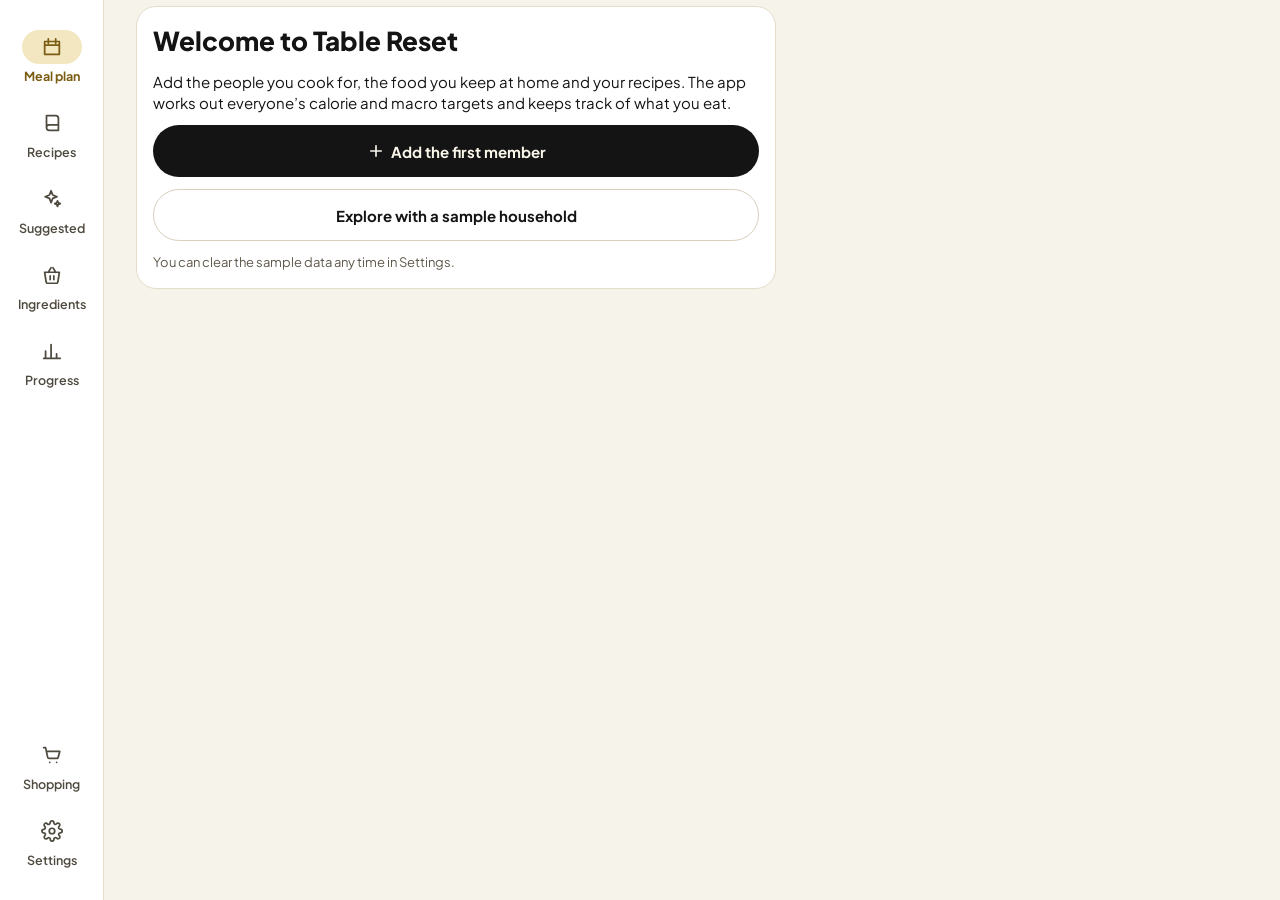
<file: index.html>
<!doctype html>
<html lang="en" data-theme="auto">
<head>
<meta charset="utf-8">
<meta name="viewport" content="width=device-width, initial-scale=1, viewport-fit=cover">
<meta name="description" content="Plan meals, track macros and keep your pantry stocked for the whole household.">
<meta name="theme-color" content="#F6F3EA">
<title>Table Reset</title>
<link rel="manifest" href="manifest.webmanifest">
<link rel="icon" href="icons/icon.svg" type="image/svg+xml">
<link rel="apple-touch-icon" href="icons/icon-192.png">
<link rel="preconnect" href="https://fonts.googleapis.com">
<link rel="preconnect" href="https://fonts.gstatic.com" crossorigin>
<link rel="stylesheet" href="https://fonts.googleapis.com/css2?family=Plus+Jakarta+Sans:wght@400;500;600;700;800&display=swap">
<link rel="stylesheet" href="css/app.css">
<script>
  // Apply this device's appearance before the first paint to avoid a flash.
  try {
    var dev = JSON.parse(localStorage.getItem('mealmacros.device.v1') || '{}');
    document.documentElement.dataset.theme = dev.appearance || 'auto';
  } catch (e) {}
</script>
</head>
<body>
<div id="app"><noscript>Table Reset needs JavaScript turned on.</noscript></div>
<script type="module" src="js/main.js"></script>
</body>
</html>
</file>
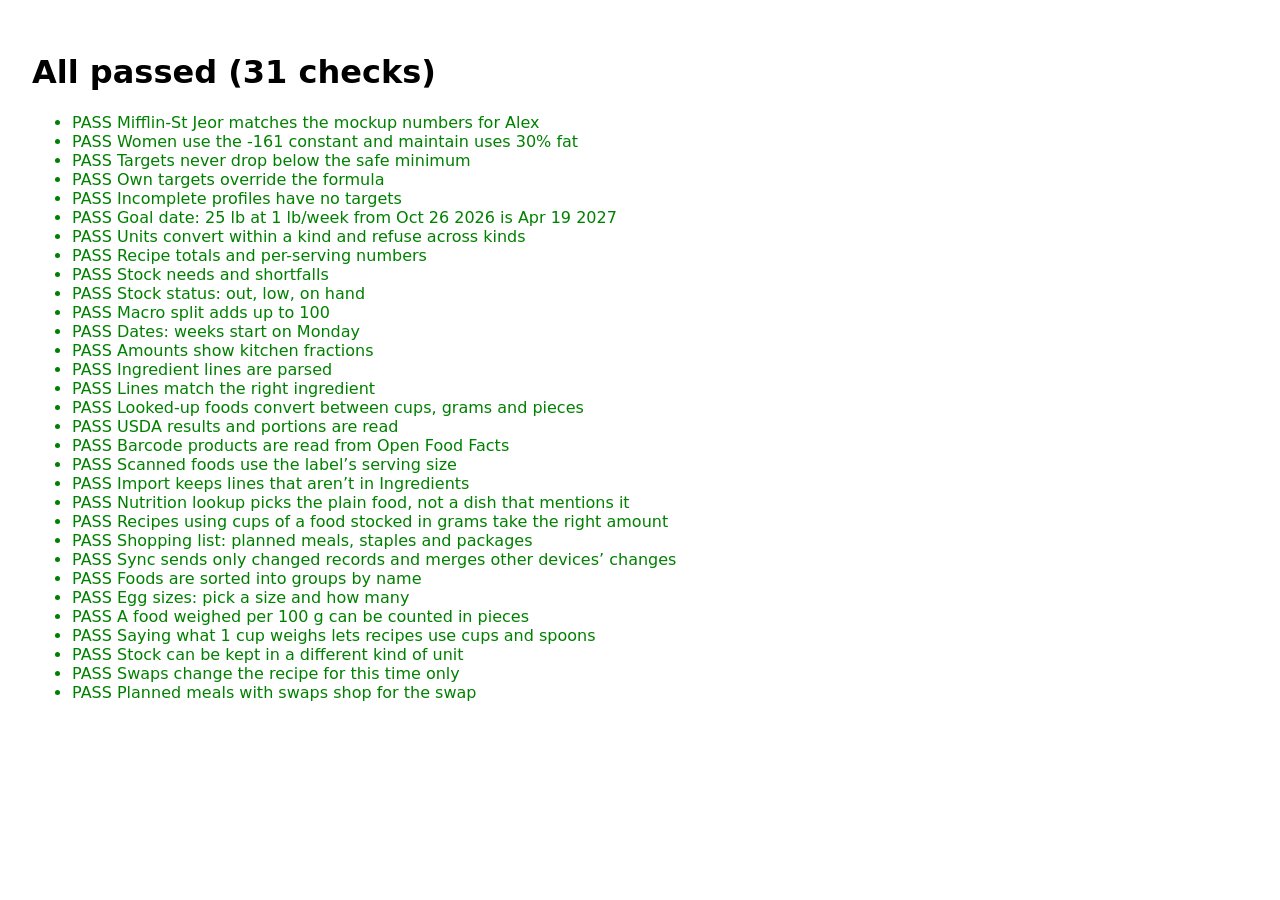
<file: tests/index.html>
<!doctype html>
<html lang="en">
<head><meta charset="utf-8"><title>Table Reset checks</title></head>
<body style="font-family: system-ui, sans-serif; padding: 24px">
<div id="out">Running…</div>
<script type="module" src="nutrition.test.js"></script>
</body>
</html>
</file>
<file: css/app.css>
/* Black & Gold theme. Day is the default; Night applies when chosen, or in Auto when the device is in dark mode. */
:root, [data-theme="day"] {
  --bg: #F6F3EA; --surface: #FFFFFF; --ink: #141414; --muted: #5F594C; --muted2: #4F4A3F;
  --border: #D9D1BD; --line: #E4DDCB; --line-soft: #EFEADF; --track: #EEE8D8; --seg: #ECE6D6;
  --primary: #141414; --on-primary: #FAF6EA; --hero-muted: #D9C48A;
  --accent: #A88428; --accent-text: #7A5C12; --accent-strong: #5E4710; --accent-tint: #F3E7C2; --accent-soft: #E2CF96;
  --muted-soft: #B5AE9C;
  --protein: #2B4FB8; --carbs: #E39A2D; --fat: #8E5BD0;
  --protein-tint: #EEF2FC; --carbs-tint: #FEF4E6; --fat-tint: #F3EEFB;
  --protein-text: #2B4FB8; --fat-text: #6B3FB0; --warn-text: #8A4B00; --warn-tint: #FFF1DB;
  --scrim: rgba(10, 10, 10, 0.5);
  color-scheme: light;
}
[data-theme="night"] {
  --bg: #0F0F10; --surface: #1B1B1D; --ink: #F4EFE3; --muted: #ABA597; --muted2: #C2BBAC;
  --border: #3A3A3E; --line: #2E2E31; --line-soft: #262628; --track: #2E2E31; --seg: #26262A;
  --primary: #D4AF37; --on-primary: #141414; --hero-muted: #4A3C12;
  --accent: #D4AF37; --accent-text: #E6C55A; --accent-strong: #F2D27A; --accent-tint: #3A3220; --accent-soft: #6B5A2A;
  --muted-soft: #55524C;
  --protein: #7EA6FF; --carbs: #F0904F; --fat: #C29BF5;
  --protein-tint: #1E2638; --carbs-tint: #33241A; --fat-tint: #2A2238;
  --protein-text: #9DBBFF; --fat-text: #CDB0F7; --warn-text: #F5B26B; --warn-tint: #3A2A14;
  --scrim: rgba(0, 0, 0, 0.65);
  color-scheme: dark;
}
@media (prefers-color-scheme: dark) {
  [data-theme="auto"] {
    --bg: #0F0F10; --surface: #1B1B1D; --ink: #F4EFE3; --muted: #ABA597; --muted2: #C2BBAC;
    --border: #3A3A3E; --line: #2E2E31; --line-soft: #262628; --track: #2E2E31; --seg: #26262A;
    --primary: #D4AF37; --on-primary: #141414; --hero-muted: #4A3C12;
    --accent: #D4AF37; --accent-text: #E6C55A; --accent-strong: #F2D27A; --accent-tint: #3A3220; --accent-soft: #6B5A2A;
    --muted-soft: #55524C;
    --protein: #7EA6FF; --carbs: #F0904F; --fat: #C29BF5;
    --protein-tint: #1E2638; --carbs-tint: #33241A; --fat-tint: #2A2238;
    --protein-text: #9DBBFF; --fat-text: #CDB0F7; --warn-text: #F5B26B; --warn-tint: #3A2A14;
    --scrim: rgba(0, 0, 0, 0.65);
    color-scheme: dark;
  }
}

* { box-sizing: border-box; }
html { -webkit-text-size-adjust: 100%; }
body {
  margin: 0; background: var(--bg); color: var(--ink);
  font-family: 'Plus Jakarta Sans', system-ui, -apple-system, 'Segoe UI', Roboto, sans-serif;
  font-size: 15px; line-height: 1.4;
}
a { color: var(--accent-text); }
button, input, select, textarea { font: inherit; color: inherit; }
button { cursor: pointer; }
button:disabled { cursor: default; }
:focus-visible { outline: 3px solid var(--accent); outline-offset: 2px; }
h1, h2, h3, p { margin: 0; }
.sr-only { position: absolute; width: 1px; height: 1px; overflow: hidden; clip: rect(0 0 0 0); white-space: nowrap; }
.num { font-variant-numeric: tabular-nums; }
.muted { color: var(--muted); }
.small { font-size: 13px; }
.tiny { font-size: 12px; }
.bold { font-weight: 700; }

/* ---------- Layout ---------- */
.app { min-height: 100vh; min-height: 100dvh; display: flex; }
.main {
  flex: 1; min-width: 0; display: flex; flex-direction: column; gap: 16px;
  padding: 20px 16px calc(100px + env(safe-area-inset-bottom));
  max-width: 100%;
}
.main.with-bar { padding-bottom: calc(176px + env(safe-area-inset-bottom)); }
.nav {
  position: fixed; left: 0; right: 0; bottom: 0; z-index: 20;
  display: grid; grid-template-columns: repeat(5, minmax(0, 1fr));
  padding: 6px 4px calc(10px + env(safe-area-inset-bottom));
  background: var(--surface); border-top: 1px solid var(--line);
}
.nav a {
  display: flex; flex-direction: column; align-items: center; justify-content: center; gap: 3px;
  min-height: 56px; text-decoration: none; color: var(--muted2); font-size: 11.5px; font-weight: 600;
}
.nav a .pill { display: flex; align-items: center; justify-content: center; width: 56px; height: 30px; border-radius: 15px; }
.nav a[aria-current="page"] { color: var(--accent-text); font-weight: 700; }
.nav a[aria-current="page"] .pill { background: var(--accent-tint); }
.bottom-bar {
  position: fixed; left: 0; right: 0; bottom: calc(76px + env(safe-area-inset-bottom)); z-index: 15;
  display: flex; gap: 10px; padding: 12px 16px; background: var(--surface); border-top: 1px solid var(--line);
}
.bottom-bar > * { flex: 1; }
.page { flex: 1; min-width: 0; display: flex; flex-direction: column; }
.appbar { display: flex; align-items: center; gap: 2px; padding: 8px 8px 0 16px; }
.appbar .brand { flex: 1; font-size: 15px; font-weight: 800; letter-spacing: 0.01em; color: var(--accent-text); }
.appbar + .main { padding-top: 6px; }
.appbar a { position: relative; color: var(--ink); }
.appbar a[aria-current="page"] { color: var(--accent-text); }
.count {
  position: absolute; top: 2px; right: 0; min-width: 18px; height: 18px; padding: 0 5px; border-radius: 9px;
  background: var(--primary); color: var(--on-primary); font-size: 11px; font-weight: 800; line-height: 18px; text-align: center;
}
.nav .pill { position: relative; }
.nav .rail-extra { display: none; }
/* On a phone, edit screens hide the tabs; their Save bar sits at the very bottom. */
@media (max-width: 767px) {
  .app.editing .nav { display: none; }
  .app.editing .bottom-bar { bottom: 0; padding-bottom: calc(12px + env(safe-area-inset-bottom)); }
  .app.editing .main { padding-bottom: calc(24px + env(safe-area-inset-bottom)); }
  .app.editing .main.with-bar { padding-bottom: calc(100px + env(safe-area-inset-bottom)); }
  .app.editing ~ .toast { bottom: calc(88px + env(safe-area-inset-bottom)); }
}

@media (min-width: 768px) {
  .nav {
    position: sticky; top: 0; bottom: auto; height: 100vh; height: 100dvh; width: 104px; flex-shrink: 0;
    display: flex; flex-direction: column; gap: 8px; padding: 24px 8px;
    border-top: 0; border-right: 1px solid var(--line);
  }
  .nav a { min-height: 68px; font-size: 12.5px; gap: 4px; }
  .nav a .pill { width: 60px; height: 34px; border-radius: 17px; }
  .nav .rail-extra { display: flex; flex-direction: column; gap: 8px; margin-top: auto; }
  .nav .count { top: -4px; right: 2px; }
  .appbar { display: none; }
  .main { padding: 28px 32px 40px; }
  .main.with-bar { padding-bottom: 120px; }
  .bottom-bar { left: 104px; bottom: 0; padding: 14px 32px; }
}

.page-head { display: flex; align-items: center; justify-content: space-between; gap: 12px; flex-wrap: wrap; }
.page-head h1 { font-size: 26px; font-weight: 800; letter-spacing: -0.02em; }
.page-head .sub { font-size: 14px; color: var(--muted); }
.head-actions { display: flex; align-items: center; gap: 8px; flex-wrap: wrap; }
.topbar { display: flex; align-items: center; gap: 8px; margin: -12px -8px 0; }
.topbar h1 { flex: 1; font-size: 20px; font-weight: 800; }
@media (min-width: 768px) { .page-head h1 { font-size: 28px; } .topbar { margin: -16px -8px 0; } }

.cols { display: flex; flex-direction: column; gap: 16px; }
.stack { display: flex; flex-direction: column; gap: 12px; }
.row { display: flex; align-items: center; gap: 10px; }
.row.wrap { flex-wrap: wrap; }
.spread { display: flex; align-items: center; justify-content: space-between; gap: 10px; }
.grid2 { display: grid; grid-template-columns: repeat(2, minmax(0, 1fr)); gap: 12px; }
.grid3 { display: grid; grid-template-columns: repeat(3, minmax(0, 1fr)); gap: 8px; }
.grid4 { display: grid; grid-template-columns: repeat(4, minmax(0, 1fr)); gap: 6px; }
.cards { display: grid; grid-template-columns: minmax(0, 1fr); gap: 12px; }
@media (min-width: 900px) {
  .cols { flex-direction: row; align-items: flex-start; gap: 20px; }
  .cols > .col-main { flex: 1; min-width: 0; }
  .cols > .col-side { width: 360px; flex-shrink: 0; }
  .cards.two { grid-template-columns: repeat(2, minmax(0, 1fr)); }
  .cards.four { grid-template-columns: repeat(4, minmax(0, 1fr)); }
}
@media (min-width: 640px) and (max-width: 899px) { .cards.four { grid-template-columns: repeat(2, minmax(0, 1fr)); } }

/* Split list + detail on tablets */
.split { display: flex; flex-direction: column; gap: 16px; }
@media (min-width: 1000px) {
  .split { flex-direction: row; align-items: flex-start; gap: 24px; }
  .split > .split-list { width: 380px; flex-shrink: 0; position: sticky; top: 28px; max-height: calc(100dvh - 56px); overflow-y: auto; padding-right: 4px; }
  .split > .split-detail { flex: 1; min-width: 0; }
}

/* ---------- Surfaces ---------- */
.card { background: var(--surface); border: 1px solid var(--line); border-radius: 20px; padding: 16px; display: flex; flex-direction: column; gap: 12px; }
.card h2 { font-size: 17px; font-weight: 700; }
.card.tight { gap: 8px; }
.hero { background: var(--primary); color: var(--on-primary); border-radius: 20px; padding: 16px; display: flex; flex-direction: column; gap: 8px; }
.hero .label { font-size: 13px; font-weight: 600; color: var(--hero-muted); }
.hero .big { font-size: 30px; font-weight: 800; letter-spacing: -0.02em; }
.hero .chips span { padding: 5px 10px; border-radius: 12px; background: rgba(255, 255, 255, 0.14); font-size: 13px; font-weight: 700; }
.hero-grid { display: grid; grid-template-columns: repeat(4, minmax(0, 1fr)); gap: 6px; }
.hero-grid span { font-size: 11.5px; color: var(--hero-muted); }
.hero-grid strong { font-size: 20px; display: block; }
.empty { padding: 16px; border-radius: 16px; border: 1px dashed var(--border); color: var(--muted); font-size: 14px; }
.notice { padding: 10px 12px; border-radius: 12px; font-size: 13.5px; font-weight: 600; }
.notice.ok { background: var(--accent-tint); color: var(--accent-strong); }
.notice.warn { background: var(--warn-tint); color: var(--warn-text); }
.notice.dark { background: var(--primary); color: var(--on-primary); }
.section-title { font-size: 12.5px; font-weight: 700; color: var(--muted2); text-transform: uppercase; letter-spacing: 0.06em; }

.list { list-style: none; margin: 0; padding: 0; background: var(--surface); border: 1px solid var(--line); border-radius: 16px; overflow: hidden; }
.list > li { display: flex; align-items: center; gap: 8px; padding: 8px 8px 8px 14px; border-bottom: 1px solid var(--line-soft); min-height: 60px; }
.list > li:last-child { border-bottom: 0; }
.list .grow { flex: 1; min-width: 0; display: flex; flex-direction: column; gap: 2px; }
.list .title { font-size: 15px; font-weight: 700; }
.list .meta { font-size: 12.5px; color: var(--muted); }
.link-row { display: flex; align-items: center; gap: 12px; min-height: 56px; color: var(--ink); text-decoration: none; }
.tap { all: unset; cursor: pointer; display: flex; flex-direction: column; gap: 2px; flex: 1; min-width: 0; min-height: 44px; justify-content: center; border-radius: 10px; }
.tap:focus-visible { outline: 3px solid var(--accent); }

/* ---------- Controls ---------- */
.btn {
  display: inline-flex; align-items: center; justify-content: center; gap: 6px;
  min-height: 44px; padding: 0 16px; border-radius: 22px; border: 1px solid transparent;
  font-size: 14px; font-weight: 700; text-decoration: none; white-space: nowrap;
}
.btn.lg { min-height: 52px; border-radius: 26px; font-size: 15px; padding: 0 20px; }
.btn.primary { background: var(--primary); color: var(--on-primary); }
.btn.outline { background: var(--surface); color: var(--accent-text); border-color: var(--accent); }
.btn.plain { background: var(--surface); color: var(--ink); border-color: var(--border); }
.btn.ghost { background: transparent; color: var(--accent-text); padding: 0 10px; }
.btn.danger { background: var(--surface); color: var(--warn-text); border-color: var(--border); }
.btn.on { background: var(--accent-tint); color: var(--accent-strong); border-color: var(--accent); }
.btn:disabled { background: var(--seg); color: var(--muted2); border-color: transparent; }
.btn.block { width: 100%; }
.icon-btn {
  width: 44px; height: 44px; flex-shrink: 0; border-radius: 22px; border: 1px solid var(--border);
  background: var(--surface); color: var(--ink); display: inline-flex; align-items: center; justify-content: center; text-decoration: none; padding: 0;
}
.icon-btn.bare { border-color: transparent; background: transparent; }
.icon-btn.lg { width: 48px; height: 48px; border-radius: 24px; }
.chips { display: flex; flex-wrap: wrap; gap: 8px; }
.chip {
  display: inline-flex; align-items: center; gap: 6px; min-height: 40px; padding: 0 14px; border-radius: 20px;
  border: 1px solid var(--border); background: var(--surface); color: var(--ink); font-size: 13.5px; font-weight: 600;
}
.chip[aria-pressed="true"] { background: var(--ink); border-color: var(--ink); color: var(--bg); font-weight: 700; }
.person {
  display: inline-flex; align-items: center; gap: 8px; min-height: 48px; padding: 0 14px 0 6px; border-radius: 24px;
  border: 1px solid var(--border); background: var(--surface); font-size: 14px; font-weight: 600;
}
.person[aria-pressed="true"] { border: 2px solid var(--accent); background: var(--accent-tint); color: var(--accent-strong); font-weight: 700; }
.people { display: flex; gap: 8px; max-width: 100%; overflow-x: auto; scrollbar-width: none; }
.people::-webkit-scrollbar, .chips.scroll::-webkit-scrollbar { display: none; }
.people > *, .chips.scroll > * { flex-shrink: 0; }
.chips.scroll { flex-wrap: nowrap; overflow-x: auto; scrollbar-width: none; max-width: 100%; }
.seg { display: grid; grid-auto-flow: column; grid-auto-columns: minmax(0, 1fr); padding: 4px; background: var(--seg); border-radius: 14px; }
.seg button { min-height: 44px; border: 0; border-radius: 10px; background: transparent; color: var(--muted2); font-size: 14px; font-weight: 600; padding: 0 8px; }
.seg button[aria-pressed="true"] { background: var(--surface); color: var(--ink); font-weight: 700; box-shadow: 0 1px 2px rgba(0, 0, 0, 0.12); }
.field { display: flex; flex-direction: column; gap: 6px; font-size: 13px; font-weight: 600; color: var(--muted2); }
.input, .select, .textarea {
  min-height: 48px; width: 100%; padding: 0 14px; border-radius: 12px; border: 1px solid var(--border);
  background: var(--surface); color: var(--ink); font-size: 16px; font-weight: 500;
}
.textarea { padding: 12px 14px; min-height: 110px; resize: vertical; line-height: 1.5; }
.input.short { width: 110px; text-align: center; }
.search { display: flex; align-items: center; gap: 10px; min-height: 48px; padding: 0 14px; border-radius: 14px; background: var(--surface); border: 1px solid var(--border); color: var(--muted); }
.search input { flex: 1; min-width: 0; border: 0; outline: none; background: transparent; font-size: 15px; color: var(--ink); }
.stepper { display: inline-flex; align-items: center; gap: 4px; }
.stepper .val { min-width: 84px; text-align: center; font-size: 15px; font-weight: 700; }
.switch { width: 56px; height: 32px; padding: 3px; border-radius: 16px; border: 0; background: var(--muted-soft); display: inline-flex; justify-content: flex-start; }
.switch::after { content: ''; width: 26px; height: 26px; border-radius: 13px; background: #FFFFFF; }
.switch[aria-checked="true"] { background: var(--primary); justify-content: flex-end; }
[data-theme="night"] .switch[aria-checked="true"]::after { background: #141414; }

/* ---------- Data display ---------- */
.badge { display: inline-flex; align-items: center; padding: 4px 10px; border-radius: 12px; font-size: 12px; font-weight: 700; white-space: nowrap; }
.badge.ok { background: var(--accent-tint); color: var(--accent-strong); }
.badge.warn { background: var(--warn-tint); color: var(--warn-text); }
.badge.muted { background: var(--seg); color: var(--muted2); }
.bar { display: block; width: 100%; height: 8px; border-radius: 4px; background: var(--track); overflow: hidden; position: relative; }
.bar > i { position: absolute; left: 0; top: 0; bottom: 0; border-radius: 4px; }
.bar.thin { height: 7px; }
.bar.thick { height: 12px; border-radius: 6px; }
.fill-protein { background: var(--protein); } .fill-carbs { background: var(--carbs); } .fill-fat { background: var(--fat); }
.fill-accent { background: var(--accent); } .fill-soft { background: var(--accent-soft); }
.macro-row { display: flex; flex-direction: column; gap: 4px; }
.macro-row .spread { font-size: 13px; }
.macro-tiles > div { display: flex; flex-direction: column; gap: 2px; padding: 8px 10px; border-radius: 12px; }
.macro-tiles strong { font-size: 15px; }
.tile-p { background: var(--protein-tint); } .tile-p span { color: var(--protein-text); }
.tile-c { background: var(--carbs-tint); } .tile-c span { color: var(--warn-text); }
.tile-f { background: var(--fat-tint); } .tile-f span { color: var(--fat-text); }
.tile-k { background: var(--seg); } .tile-k span { color: var(--muted2); }
.macro-tiles span { font-size: 12px; font-weight: 700; }
.left-tiles > div { padding: 8px; min-width: 0; }
.left-tiles strong { font-size: 14px; overflow-wrap: anywhere; }
.split-bar { display: flex; height: 8px; border-radius: 4px; overflow: hidden; background: var(--track); }
.split-bar i { display: block; height: 100%; }
.dot { display: inline-block; width: 8px; height: 8px; border-radius: 4px; }
.ring { position: relative; flex-shrink: 0; }
.ring .center { position: absolute; inset: 0; display: flex; flex-direction: column; align-items: center; justify-content: center; }
.ring .center strong { font-size: 17px; font-weight: 800; }
.ring .center span { font-size: 12px; color: var(--muted); }
.ring circle.track { stroke: var(--track); }
.ring circle.val { stroke: var(--accent); }
.avatar { flex-shrink: 0; border-radius: 50%; display: inline-flex; align-items: center; justify-content: center; font-weight: 800; color: #141414; }
.spark polyline { stroke: var(--accent); }
.table { width: 100%; border-collapse: collapse; font-size: 14px; font-variant-numeric: tabular-nums; }
.table th, .table td { padding: 10px 8px; text-align: left; border-top: 1px solid var(--line-soft); }
.table thead th { border-top: 0; color: var(--muted); font-size: 12.5px; font-weight: 600; }
.table-wrap { overflow-x: auto; }
.day-strip { display: grid; grid-template-columns: repeat(7, minmax(0, 1fr)); gap: 6px; }
.day-strip button { display: flex; flex-direction: column; align-items: center; gap: 2px; min-height: 64px; padding: 8px 0; border-radius: 16px; border: 1px solid var(--line); background: var(--surface); }
.day-strip button .d { font-size: 12px; font-weight: 600; color: var(--muted); }
.day-strip button .n { font-size: 17px; font-weight: 800; }
.day-strip button .m { font-size: 12px; font-weight: 600; color: var(--accent-text); min-height: 16px; white-space: nowrap; }
.day-strip .m .pips { font-size: 16px; line-height: 16px; letter-spacing: 1px; }
.day-strip .m .tx { position: absolute; width: 1px; height: 1px; overflow: hidden; clip: rect(0 0 0 0); }
@media (min-width: 768px) { .day-strip .m .pips { display: none; } .day-strip .m .tx { position: static; width: auto; height: auto; clip: auto; } }
.day-strip button[aria-pressed="true"] { background: var(--primary); border-color: var(--primary); color: var(--on-primary); }
.day-strip button[aria-pressed="true"] .d, .day-strip button[aria-pressed="true"] .m { color: var(--on-primary); }
.day-strip button.today:not([aria-pressed="true"]) { border: 2px solid var(--accent); }

/* ---------- Sheets ---------- */
.scrim { position: fixed; inset: 0; z-index: 50; background: var(--scrim); display: flex; flex-direction: column; justify-content: flex-end; }
.sheet {
  background: var(--surface); border-radius: 24px 24px 0 0; padding: 20px 16px calc(20px + env(safe-area-inset-bottom));
  display: flex; flex-direction: column; gap: 12px; max-height: 88dvh; overflow-y: auto;
}
.sheet h2 { font-size: 19px; font-weight: 800; }
@media (min-width: 768px) {
  .scrim { align-items: center; justify-content: center; }
  .sheet { width: 520px; border-radius: 24px; padding: 24px; }
}
.choice {
  display: flex; align-items: center; gap: 14px; min-height: 76px; padding: 12px 16px; border-radius: 16px;
  border: 1px solid var(--border); background: var(--surface); color: var(--ink); text-decoration: none; text-align: left; width: 100%;
}
.choice .ic { width: 44px; height: 44px; flex-shrink: 0; border-radius: 22px; background: var(--accent-tint); color: var(--accent-text); display: flex; align-items: center; justify-content: center; }
.choice .tx { display: flex; flex-direction: column; gap: 2px; }
.choice .tx strong { font-size: 15.5px; }
.choice .tx span { font-size: 13px; color: var(--muted); }
.choice:disabled { opacity: 0.6; }
.choice[aria-checked="true"] { border: 2px solid var(--accent); background: var(--accent-tint); }
.toast {
  position: fixed; left: 50%; transform: translateX(-50%); bottom: calc(96px + env(safe-area-inset-bottom)); z-index: 60;
  display: flex; align-items: center; gap: 12px; padding: 10px 10px 10px 16px; border-radius: 14px;
  background: var(--primary); color: var(--on-primary); font-size: 14px; font-weight: 600; width: max-content; max-width: calc(100% - 32px);
}
.app:has(.action-bar) ~ .toast { bottom: calc(160px + env(safe-area-inset-bottom)); }
.toast .btn { min-height: 36px; background: transparent; color: var(--on-primary); border-color: currentColor; }
@media (min-width: 768px) { .toast, .app:has(.action-bar) ~ .toast { bottom: 24px; left: calc(50% + 52px); } .app:has(.action-bar) ~ .toast { bottom: 100px; } }

/* Recipes: on narrow screens the list and the detail take turns. */
.only-wide { display: none; }
@media (max-width: 999px) { .split.has-detail > .split-list { display: none; } }
@media (min-width: 1000px) { .only-narrow { display: none !important; } .only-wide { display: block; } }
@media (max-width: 899px) { .cols.side-first > .col-side { order: -1; } }
.item-row { flex-wrap: wrap; }
.item-row .grow { flex-basis: 100%; }
.item-row .input.short { flex: 1; }
@media (min-width: 600px) { .item-row .grow { flex-basis: auto; } .item-row .input.short { flex: none; } }

/* Barcode scanner */
.scanner { z-index: 80; }
.scan-view { position: relative; border-radius: 16px; overflow: hidden; background: #000; aspect-ratio: 4 / 3; max-height: 46vh; }
.scan-view video { width: 100%; height: 100%; object-fit: cover; display: block; }
.scan-frame { position: absolute; left: 12%; right: 12%; top: 30%; bottom: 30%; border: 3px solid var(--accent); border-radius: 12px; box-shadow: 0 0 0 999px rgba(0, 0, 0, 0.35); }

/* Food lookup results */
.lookup-list { max-height: 50vh; overflow: auto; }

/* Round check buttons: meals eaten, shopping in the cart */
.check { width: 44px; height: 44px; flex-shrink: 0; border: 0; padding: 0; background: transparent; display: inline-flex; align-items: center; justify-content: center; }
.check > span { width: 28px; height: 28px; border-radius: 14px; border: 2px solid var(--accent); display: flex; align-items: center; justify-content: center; color: transparent; }
.check[aria-pressed="true"] > span { background: var(--accent); color: var(--surface); }
.list > li.has-check { padding-left: 4px; }
.nw { white-space: nowrap; }

/* Macro bars side by side */
.macro-grid { display: grid; grid-template-columns: repeat(3, minmax(0, 1fr)); gap: 12px; }
.macro-grid .macro-row { gap: 3px; }

/* Recipe page: the main buttons stay in reach while scrolling */
.action-bar {
  position: sticky; bottom: calc(73px + env(safe-area-inset-bottom)); z-index: 10;
  display: grid; grid-template-columns: repeat(3, minmax(0, 1fr)); gap: 8px; padding: 10px 0; background: var(--bg);
}
.action-bar .btn { padding: 0 8px; white-space: normal; line-height: 1.15; text-align: center; }
@media (min-width: 768px) { .action-bar { bottom: 0; padding: 12px 0 16px; } }
.ing-lines { list-style: none; margin: 0; padding: 0; }
.ing-lines li { display: flex; flex-direction: column; gap: 4px; padding: 10px 0; border-top: 1px solid var(--line-soft); }
.ing-lines li:first-child { border-top: 0; padding-top: 0; }

/* Forms: fields that need the full width */
.grid2 > .full { grid-column: 1 / -1; }
@media (max-width: 599px) { .grid2 > .full-sm { grid-column: 1 / -1; } }

/* Food groups that open on tap */
.group-cols { display: flex; flex-direction: column; gap: 12px; }
.group-cols > .gcol { display: contents; }
@media (min-width: 900px) {
  .group-cols { flex-direction: row; align-items: flex-start; }
  .group-cols > .gcol { display: flex; flex-direction: column; gap: 12px; flex: 1; min-width: 0; }
}
.group { display: flex; flex-direction: column; }
.group-head { display: flex; align-items: center; gap: 10px; width: 100%; min-height: 60px; padding: 10px 12px 10px 16px; background: var(--surface); border: 1px solid var(--line); border-radius: 16px; color: var(--ink); font: inherit; text-align: left; cursor: pointer; }
.group-head .tx { flex: 1; min-width: 0; display: flex; flex-direction: column; gap: 2px; }
.group-head .tx strong { font-size: 15.5px; }
.group-head .tx span { font-size: 12.5px; color: var(--muted); font-weight: 600; }
.group-head .chev { display: flex; color: var(--muted2); transition: transform 0.15s; }
.group-head[aria-expanded="true"] { border-radius: 16px 16px 0 0; border-bottom-color: var(--line-soft); }
.group-head[aria-expanded="true"] .chev { transform: rotate(90deg); }
.group-head + .list { border-top: 0; border-radius: 0 0 16px 16px; }
.pick-list > li { padding: 0; min-height: 0; }
.pick { display: flex; align-items: center; justify-content: space-between; gap: 10px; width: 100%; min-height: 48px; padding: 8px 14px; background: none; border: 0; color: var(--ink); font: inherit; font-size: 15px; font-weight: 600; text-align: left; cursor: pointer; }
.pick svg { color: var(--accent-strong); flex-shrink: 0; }
.sub-h { font-size: 15px; font-weight: 700; }
.size-row { display: flex; align-items: center; gap: 8px; }
.size-row .input:first-of-type { flex: 1; min-width: 0; }
.size-row .input.short { width: 64px; padding-left: 6px; padding-right: 6px; }
.size-row { gap: 6px; }
.size-row .icon-btn { width: 40px; flex-shrink: 0; }
.star[aria-pressed="true"] { color: var(--accent); }
.star[aria-pressed="true"] svg { fill: currentColor; }
.star[aria-pressed="false"] { color: var(--muted); }

/* Recipe rows: weights to fill in and swap options */
.item-sub { flex-basis: 100%; }
.ask-row { display: flex; align-items: center; gap: 8px; flex-wrap: wrap; padding: 8px 10px; border-radius: 12px; background: var(--warn-tint); color: var(--warn-text); font-size: 13.5px; font-weight: 700; }
.ask-row label { flex: 1; min-width: 160px; }
.ask-row .input.short { width: 90px; }
.check-row span { flex: 1; min-width: 160px; }
.check-row .btn { min-height: 40px; padding: 0 14px; }
.item-row.to-check { box-shadow: inset 4px 0 0 var(--warn-text); }
.alt-row { display: flex; align-items: center; gap: 8px; flex-wrap: wrap; padding-left: 4px; }
.alt-row .or { font-size: 12px; font-weight: 700; color: var(--muted2); text-transform: uppercase; letter-spacing: 0.05em; }
.alt-row .alt-name { flex: 1; min-width: 120px; font-weight: 600; font-size: 14px; }
.alt-row .input.short { width: 76px; }
.alt-row .select { width: auto; min-width: 84px; }
.link-btn { display: inline-flex; align-items: center; gap: 6px; align-self: flex-start; min-height: 40px; padding: 0 2px; background: none; border: 0; color: var(--accent-text); font: inherit; font-size: 13.5px; font-weight: 700; cursor: pointer; }
.chip.sm { min-height: 36px; padding: 6px 12px; font-size: 13px; gap: 6px; }
.chip.ghost { background: transparent; }
.swap-chips { margin-top: 2px; }
.ing-lines li.swapped { background: var(--accent-tint); margin: 0 -10px; padding-left: 10px; padding-right: 10px; border-radius: 12px; }
.link-btn.sm { min-height: 32px; font-size: 13px; gap: 4px; }
</file>
